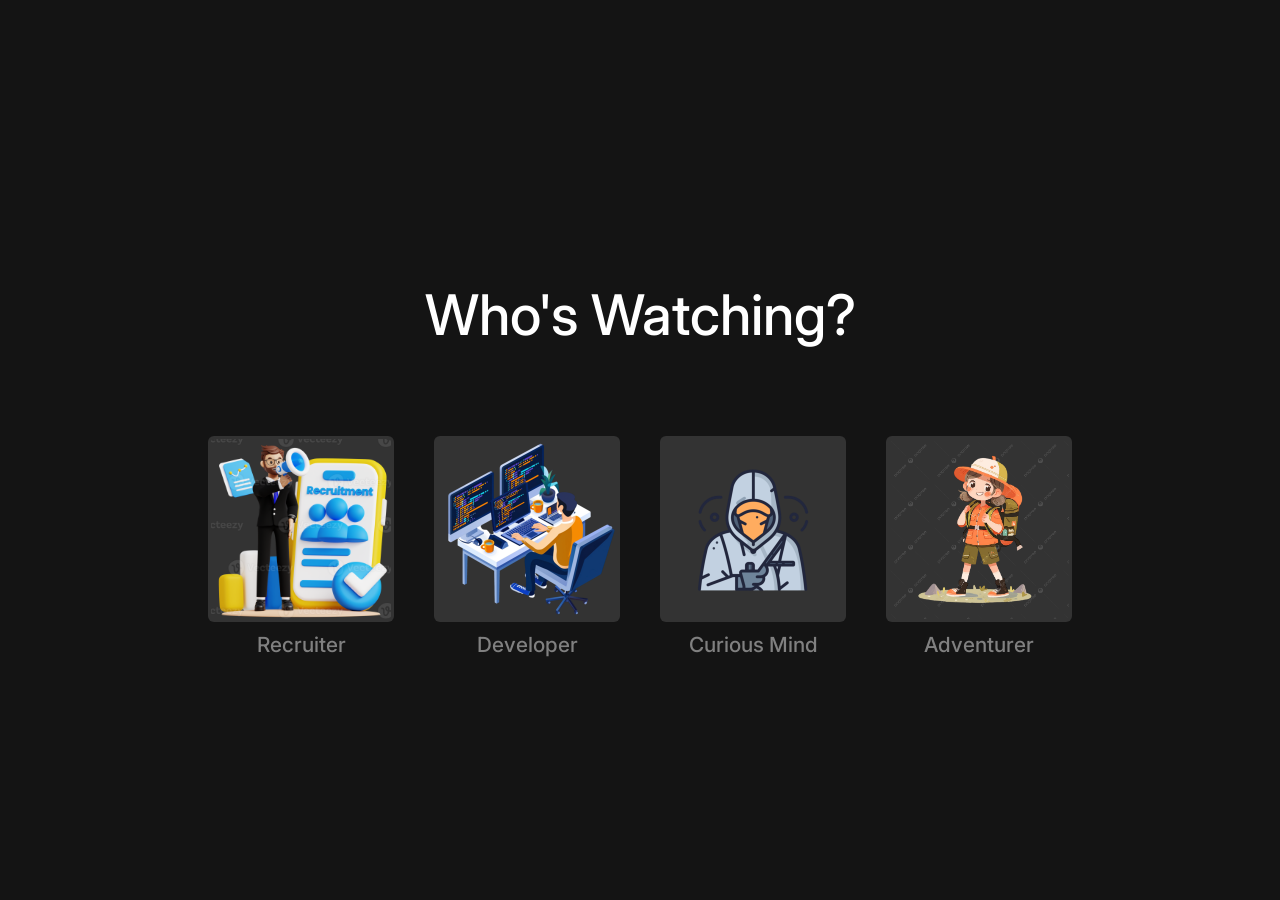
<file: index.html>
<!DOCTYPE html>
<html lang="en">
<head>
  <meta charset="UTF-8">
  <meta name="viewport" content="width=device-width, initial-scale=1.0">
  <title>Who's Watching? | Shiv Shankar Sah</title>
  <!-- Google Analytics Global Site Tag (gtag.js) -->
  <script async src="https://www.googletagmanager.com/gtag/js?id=G-YOUR_MEASUREMENT_ID"></script>
  <script>
    window.dataLayer = window.dataLayer || [];
    function gtag(){dataLayer.push(arguments);}
    gtag('js', new Date());
    gtag('config', 'G-YOUR_MEASUREMENT_ID'); // <<< REPLACE G-YOUR_MEASUREMENT_ID
  </script>
  <link href="https://fonts.googleapis.com/css2?family=Inter:wght@400;500;700&display=swap" rel="stylesheet">
  <style>
    body {
      margin: 0;
      background-color: #141414; /* Netflix dark background */
      font-family: 'Inter', Arial, sans-serif;
      color: #e5e5e5; /* Netflix light grey text */
      display: flex;
      flex-direction: column;
      align-items: center;
      justify-content: center;
      min-height: 100vh;
      text-align: center;
      padding: 20px;
      box-sizing: border-box;
    }
    .title-container {
      margin-bottom: 50px; /* Space between title and profiles */
    }
    .title-container h1 {
      font-size: clamp(2.5rem, 6vw, 3.5rem); /* Responsive title */
      font-weight: 500; /* Netflix uses a lighter weight for this title */
      color: #fff; /* White title */
    }
    .profiles-container {
      display: flex;
      flex-wrap: wrap; /* Allow wrapping on smaller screens */
      justify-content: center;
      gap: clamp(20px, 4vw, 40px); /* Responsive gap */
    }
    .profile {
      display: flex;
      flex-direction: column;
      align-items: center;
      text-decoration: none;
      color: #808080; /* Netflix grey for profile names */
      cursor: pointer;
      transition: transform 0.2s ease-out;
    }
    .profile:hover {
      transform: scale(1.05); /* Slight scale on hover */
    }
    .profile:hover .profile-name {
      color: #e5e5e5; /* Lighter grey name on hover */
    }
    .profile-avatar {
      width: clamp(120px, 20vw, 180px); /* Responsive avatar size */
      height: clamp(120px, 20vw, 180px);
      border-radius: 6px; /* Netflix uses slightly rounded corners */
      overflow: hidden; /* Ensure image stays within rounded corners */
      margin-bottom: 10px; /* Space between avatar and name */
      border: 3px solid transparent; /* Placeholder for hover border */
      transition: border-color 0.2s ease-out;
      background-color: #333; /* Fallback background for avatar div if image fails */
    }
    .profile:hover .profile-avatar {
      border-color: #e5e5e5; /* White border on hover */
    }
    .profile-avatar img { /* <<<< ENSURING IMG TAG IS STYLED AND PRESENT */
      width: 100%;
      height: 100%;
      object-fit: cover; /* Ensure image covers avatar area */
      display: block;
    }
    .profile-name {
      font-size: clamp(1rem, 2.5vw, 1.3rem); /* Responsive name size */
      font-weight: 500;
      transition: color 0.2s ease-out;
    }

    .manage-profiles-button {
        margin-top: 60px;
        padding: 10px 25px;
        font-size: clamp(0.9rem, 2vw, 1.1rem);
        font-weight: 500;
        color: #808080;
        background-color: transparent;
        border: 1px solid #808080;
        border-radius: 2px;
        text-transform: uppercase;
        letter-spacing: 1px;
        cursor: pointer;
        transition: color 0.2s, border-color 0.2s;
    }
    .manage-profiles-button:hover {
        color: #e5e5e5;
        border-color: #e5e5e5;
    }
  </style>
</head>
<body>
  <div class="title-container">
    <h1>Who's Watching?</h1>
  </div>

  <div class="profiles-container">
    <a href="main.html?character=Recruiter" class="profile" onclick="trackCharacterClick('Recruiter')">
      <div class="profile-avatar">
        <img src="images/recruiter.png" alt="Recruiter profile avatar"> {/* <<<< IMAGE ADDED */}
      </div>
      <span class="profile-name">Recruiter</span>
    </a>

    <a href="main.html?character=Developer" class="profile" onclick="trackCharacterClick('Developer')">
      <div class="profile-avatar">
        <img src="images/developer.png" alt="Developer profile avatar"> {/* <<<< IMAGE ADDED */}
      </div>
      <span class="profile-name">Developer</span>
    </a>

    <a href="main.html?character=Curious%20Mind" class="profile" onclick="trackCharacterClick('Curious Mind')">
      <div class="profile-avatar">
        <img src="images/stalker.png" alt="Curious Mind profile avatar"> {/* <<<< IMAGE ADDED (using stalker.png) */}
      </div>
      <span class="profile-name">Curious Mind</span>
    </a>

    <a href="main.html?character=Adventurer" class="profile" onclick="trackCharacterClick('Adventurer')">
      <div class="profile-avatar">
        <img src="images/adventurer.png" alt="Adventurer profile avatar"> {/* <<<< IMAGE ADDED */}
      </div>
      <span class="profile-name">Adventurer</span>
    </a>
  </div>

  <!-- Optional: "Manage Profiles" button - purely stylistic for the Netflix feel -->
  <!-- <button class="manage-profiles-button">Manage Profiles</button> -->

  <script>
    function trackCharacterClick(characterName) {
      if (typeof gtag === 'function') {
        gtag('event', 'character_selection', {
          'character_name': characterName,
          'event_category': 'Engagement',
          'event_label': 'Who is Watching Click'
        });
        console.log('GA Event Sent: character_selection - ' + characterName);
      } else {
        console.log('gtag not available. Clicked:', characterName);
      }
    }
  </script>
</body>
</html>
</file>
